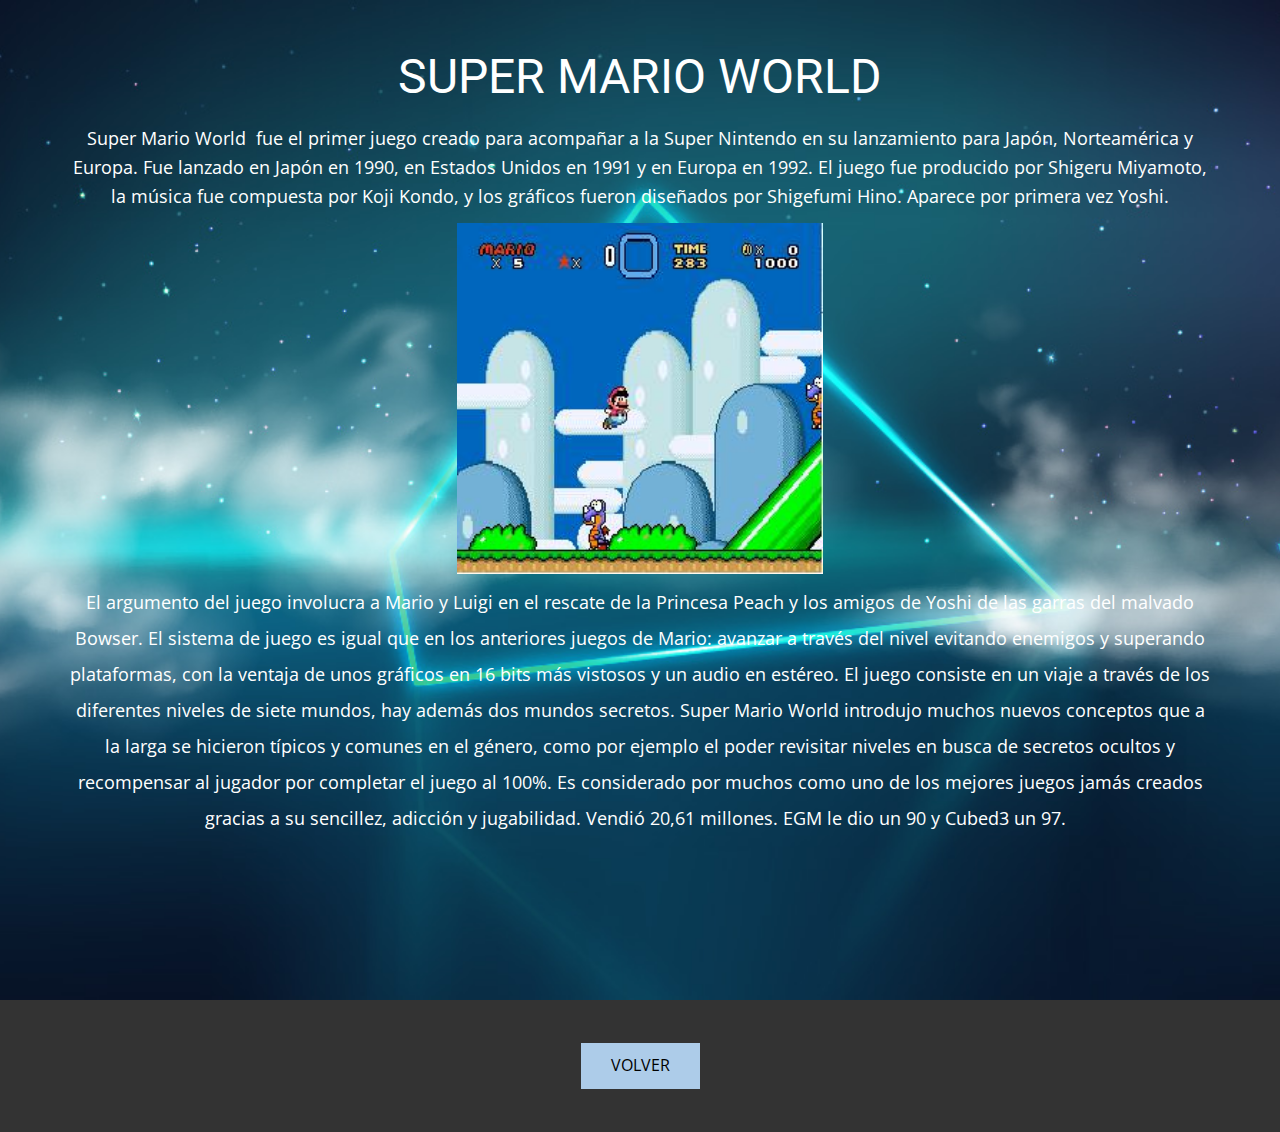
<file: index.html>
<!DOCTYPE html>
<html style="font-size: 16px;">
  <head>
    <meta name="viewport" content="width=device-width, initial-scale=1.0">
    <meta charset="utf-8">
    <meta name="keywords" content="SUPER MARIO WORLD">
    <meta name="description" content="">
    <meta name="page_type" content="np-template-header-footer-from-plugin">
    <title>Super Mario World</title>
    <link rel="stylesheet" href="nicepage.css" media="screen">
<link rel="stylesheet" href="Super-Mario-World.css" media="screen">
    <script class="u-script" type="text/javascript" src="jquery.js" defer=""></script>
    <script class="u-script" type="text/javascript" src="nicepage.js" defer=""></script>
    <meta name="generator" content="Nicepage 3.11.0, nicepage.com">
    <link id="u-theme-google-font" rel="stylesheet" href="https://fonts.googleapis.com/css?family=Roboto:100,100i,300,300i,400,400i,500,500i,700,700i,900,900i|Open+Sans:300,300i,400,400i,600,600i,700,700i,800,800i">
    
    
    
    <script type="application/ld+json">{
		"@context": "http://schema.org",
		"@type": "Organization",
		"name": "Site9",
		"url": "index.html"
}</script>
    <meta property="og:title" content="Super Mario World">
    <meta property="og:type" content="website">
    <meta name="theme-color" content="#478ac9">
    <link rel="canonical" href="index.html">
    <meta property="og:url" content="index.html">
  </head>
  <body data-home-page="Super-Mario-World.html" data-home-page-title="Super Mario World" class="u-body">
    <section class="u-clearfix u-image u-section-1" id="sec-0f46" data-image-width="1000" data-image-height="699">
      <div class="u-clearfix u-sheet u-sheet-1">
        <div class="fr-view u-align-center u-clearfix u-rich-text u-text u-text-1">
          <h1 style="text-align: center;">
            <span class="u-text-body-alt-color">SUPER MARIO WORLD</span>
          </h1>
          <p style="text-align: center;">
            <span style="font-size: 1.125rem;">
              <span class="u-text-body-alt-color">Super Mario World &nbsp;fue el primer juego creado para acompañar a la Super Nintendo en su lanzamiento para Japón, Norteamérica y Europa. Fue lanzado en Japón en 1990, en Estados Unidos en 1991 y en Europa en 1992. El juego fue producido por Shigeru Miyamoto, la música fue compuesta por Koji Kondo, y los gráficos fueron diseñados por Shigefumi Hino. Aparece por primera vez Yoshi.</span>
            </span>
            <span style="line-height: 2.0;">
              <img src="images/Super_Mario_World_SNES_ScreenShot2.jpg" align="center" style="width: 366px;" class="fr-dib fr-fic" width="256">
            </span>
            <span style="line-height: 2.0;">
              <span style="font-size: 1.125rem;">
                <span class="u-text-body-alt-color">El argumento del juego involucra a Mario y Luigi en el rescate de la Princesa Peach y los amigos de Yoshi de las garras del malvado Bowser. El sistema de juego es igual que en los anteriores juegos de Mario: avanzar a través del nivel evitando enemigos y superando plataformas, con la ventaja de unos gráficos en 16 bits más vistosos y un audio en estéreo. El juego consiste en un viaje a través de los diferentes niveles de siete mundos, hay además dos mundos secretos. Super Mario World introdujo muchos nuevos conceptos que a la larga se hicieron típicos y comunes en el género, como por ejemplo el poder revisitar niveles en busca de secretos ocultos y recompensar al jugador por completar el juego al 100%. Es considerado por muchos como uno de los mejores juegos jamás creados gracias a su sencillez, adicción y jugabilidad. Vendió 20,61 millones. EGM le dio un 90 y Cubed3 un 97. &nbsp;</span>
              </span>
            </span>
          </p>
        </div>
      </div>
    </section>
    <section class="u-align-center u-clearfix u-grey-80 u-section-2" src="" id="sec-b0ec">
      <div class="u-align-center u-clearfix u-sheet u-valign-middle u-sheet-1">
        <a href="https://ultraviolence123.github.io/mario-games/" class="u-btn u-button-style u-btn-1">VOLVER</a>
      </div>
    </section>
    
    
    
  </body>
</html>
</file>
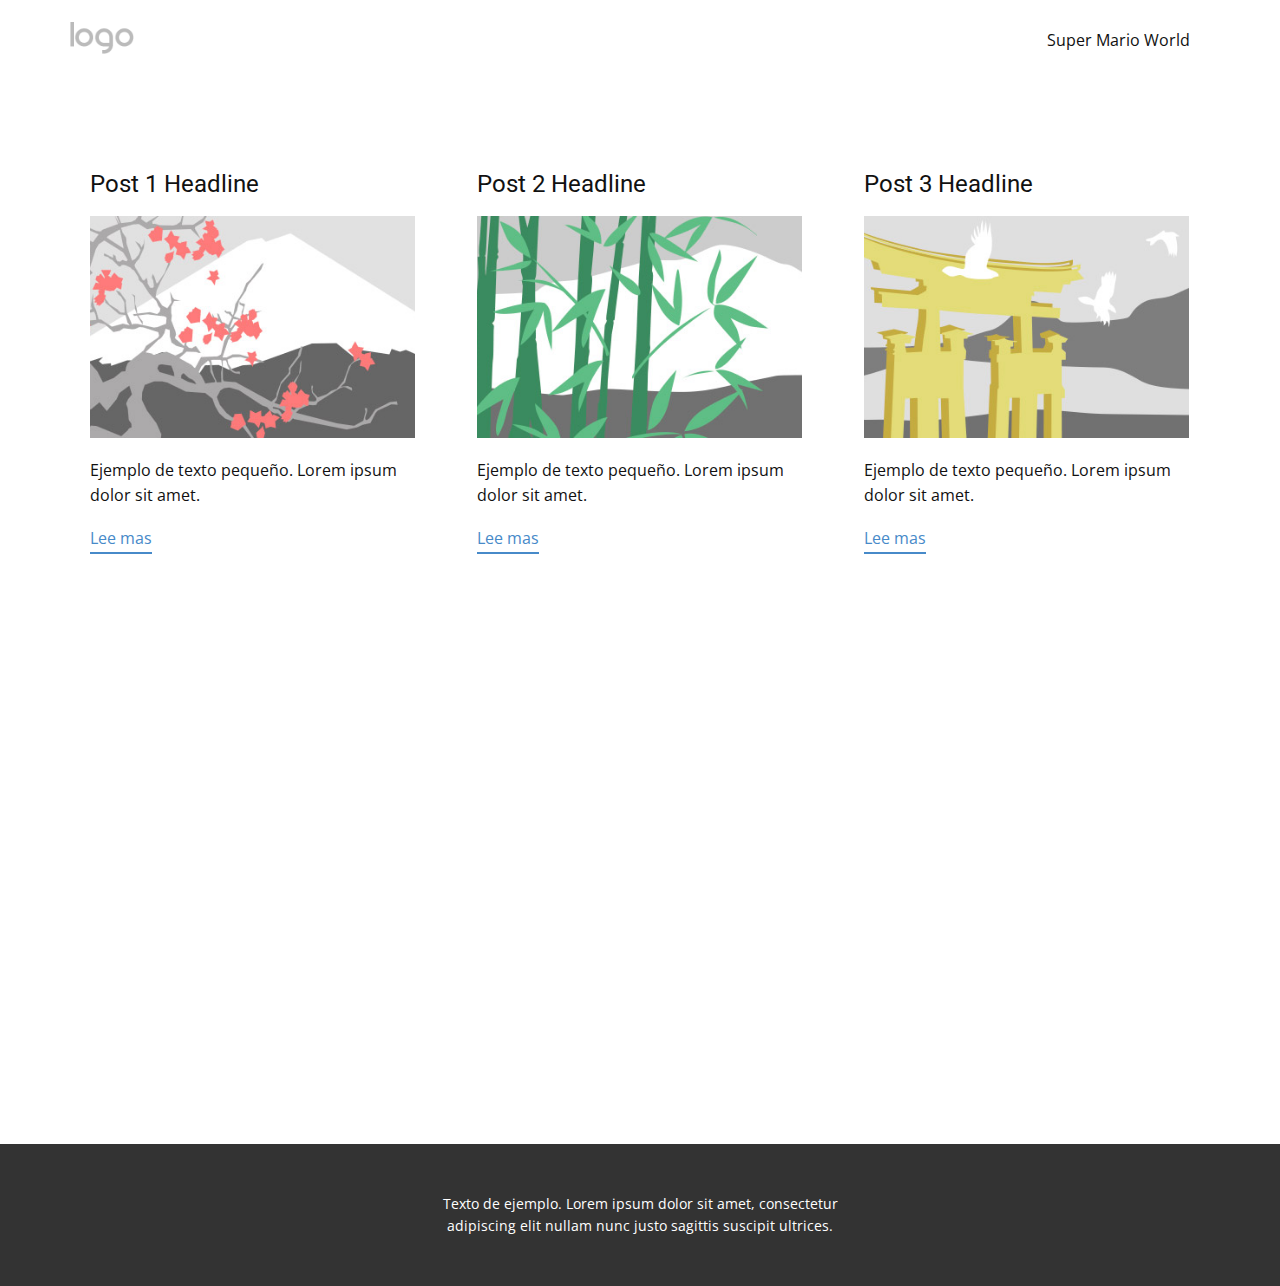
<file: Blog-Template.html>
<!DOCTYPE html>
<html style="font-size: 16px;">
  <head>
    <meta name="viewport" content="width=device-width, initial-scale=1.0">
    <meta charset="utf-8">
    <meta name="keywords" content="">
    <meta name="description" content="">
    <meta name="page_type" content="np-template-header-footer-from-plugin">
    <title>Blog Template</title>
    <link rel="stylesheet" href="nicepage.css" media="screen">
<link rel="stylesheet" href="Blog-Template.css" media="screen">
    <script class="u-script" type="text/javascript" src="jquery.js" defer=""></script>
    <script class="u-script" type="text/javascript" src="nicepage.js" defer=""></script>
    <meta name="generator" content="Nicepage 3.11.0, nicepage.com">
    <link id="u-theme-google-font" rel="stylesheet" href="https://fonts.googleapis.com/css?family=Roboto:100,100i,300,300i,400,400i,500,500i,700,700i,900,900i|Open+Sans:300,300i,400,400i,600,600i,700,700i,800,800i">
    
    
    
    <script type="application/ld+json">{
		"@context": "http://schema.org",
		"@type": "Organization",
		"name": "Site9",
		"url": "index.html",
		"logo": "images/default-logo.png"
}</script>
    <meta property="og:title" content="Blog Template">
    <meta property="og:type" content="website">
    <meta name="theme-color" content="#478ac9">
    <link rel="canonical" href="index.html">
    <meta property="og:url" content="index.html">
  </head>
  <body class="u-body"><header class="u-clearfix u-header u-header" id="sec-2119"><div class="u-clearfix u-sheet u-valign-middle u-sheet-1">
        <a href="https://nicepage.com" class="u-image u-logo u-image-1">
          <img src="images/default-logo.png" class="u-logo-image u-logo-image-1">
        </a>
        <nav class="u-menu u-menu-dropdown u-offcanvas u-menu-1">
          <div class="menu-collapse" style="font-size: 1rem; letter-spacing: 0px;">
            <a class="u-button-style u-custom-left-right-menu-spacing u-custom-padding-bottom u-custom-top-bottom-menu-spacing u-nav-link u-text-active-palette-1-base u-text-hover-palette-2-base" href="#">
              <svg><use xmlns:xlink="http://www.w3.org/1999/xlink" xlink:href="#menu-hamburger"></use></svg>
              <svg version="1.1" xmlns="http://www.w3.org/2000/svg" xmlns:xlink="http://www.w3.org/1999/xlink"><defs><symbol id="menu-hamburger" viewBox="0 0 16 16" style="width: 16px; height: 16px;"><rect y="1" width="16" height="2"></rect><rect y="7" width="16" height="2"></rect><rect y="13" width="16" height="2"></rect>
</symbol>
</defs></svg>
            </a>
          </div>
          <div class="u-nav-container">
            <ul class="u-nav u-unstyled u-nav-1"><li class="u-nav-item"><a class="u-button-style u-nav-link u-text-active-palette-1-base u-text-hover-palette-2-base" href="Super-Mario-World.html" style="padding: 10px 20px;">Super Mario World</a>
</li></ul>
          </div>
          <div class="u-nav-container-collapse">
            <div class="u-black u-container-style u-inner-container-layout u-opacity u-opacity-95 u-sidenav">
              <div class="u-sidenav-overflow">
                <div class="u-menu-close"></div>
                <ul class="u-align-center u-nav u-popupmenu-items u-unstyled u-nav-2"><li class="u-nav-item"><a class="u-button-style u-nav-link" href="Super-Mario-World.html">Super Mario World</a>
</li></ul>
              </div>
            </div>
            <div class="u-black u-menu-overlay u-opacity u-opacity-70"></div>
          </div>
        </nav>
      </div></header>
    <section class="u-clearfix u-section-1" id="sec-bf76">
      <div class="u-clearfix u-sheet u-valign-middle u-sheet-1"><!--blog--><!--blog_options_json--><!--{"type":"Recent","source":"","tags":"","count":""}--><!--/blog_options_json-->
        <div class="u-blog u-expanded-width u-repeater u-repeater-1"><!--blog_post-->
          <div class="u-blog-post u-container-style u-repeater-item u-white u-repeater-item-1">
            <div class="u-container-layout u-similar-container u-valign-top u-container-layout-1"><!--blog_post_header-->
              <h4 class="u-blog-control u-text u-text-1">
                <a class="u-post-header-link" href="blog/enviar.html"><!--blog_post_header_content-->Post 1 Headline<!--/blog_post_header_content--></a>
              </h4><!--/blog_post_header--><!--blog_post_image-->
              <img alt="" class="u-blog-control u-expanded-width u-image u-image-default u-image-1" src="images/2.jpeg"><!--/blog_post_image--><!--blog_post_content-->
              <div class="u-blog-control u-post-content u-text u-text-2"><!--blog_post_content_content-->Ejemplo de texto pequeño. Lorem ipsum dolor sit amet.<!--/blog_post_content_content--></div><!--/blog_post_content--><!--blog_post_readmore-->
              <a href="blog/enviar.html" class="u-blog-control u-border-2 u-border-palette-1-base u-btn u-btn-rectangle u-button-style u-none u-btn-1"><!--blog_post_readmore_content-->Lee mas<!--/blog_post_readmore_content--></a><!--/blog_post_readmore-->
            </div>
          </div><!--/blog_post--><!--blog_post-->
          <div class="u-blog-post u-container-style u-repeater-item u-video-cover u-white">
            <div class="u-container-layout u-similar-container u-valign-top u-container-layout-2"><!--blog_post_header-->
              <h4 class="u-blog-control u-text u-text-3">
                <a class="u-post-header-link" href="blog/enviar-1.html"><!--blog_post_header_content-->Post 2 Headline<!--/blog_post_header_content--></a>
              </h4><!--/blog_post_header--><!--blog_post_image-->
              <img alt="" class="u-blog-control u-expanded-width u-image u-image-default u-image-2" src="images/3.jpeg"><!--/blog_post_image--><!--blog_post_content-->
              <div class="u-blog-control u-post-content u-text u-text-4"><!--blog_post_content_content-->Ejemplo de texto pequeño. Lorem ipsum dolor sit amet.<!--/blog_post_content_content--></div><!--/blog_post_content--><!--blog_post_readmore-->
              <a href="blog/enviar-1.html" class="u-blog-control u-border-2 u-border-palette-1-base u-btn u-btn-rectangle u-button-style u-none u-btn-2"><!--blog_post_readmore_content-->Lee mas<!--/blog_post_readmore_content--></a><!--/blog_post_readmore-->
            </div>
          </div><!--/blog_post--><!--blog_post-->
          <div class="u-blog-post u-container-style u-repeater-item u-video-cover u-white">
            <div class="u-container-layout u-similar-container u-valign-top u-container-layout-3"><!--blog_post_header-->
              <h4 class="u-blog-control u-text u-text-5">
                <a class="u-post-header-link" href="blog/enviar-2.html"><!--blog_post_header_content-->Post 3 Headline<!--/blog_post_header_content--></a>
              </h4><!--/blog_post_header--><!--blog_post_image-->
              <img alt="" class="u-blog-control u-expanded-width u-image u-image-default u-image-3" src="images/4.jpeg"><!--/blog_post_image--><!--blog_post_content-->
              <div class="u-blog-control u-post-content u-text u-text-6"><!--blog_post_content_content-->Ejemplo de texto pequeño. Lorem ipsum dolor sit amet.<!--/blog_post_content_content--></div><!--/blog_post_content--><!--blog_post_readmore-->
              <a href="blog/enviar-2.html" class="u-blog-control u-border-2 u-border-palette-1-base u-btn u-btn-rectangle u-button-style u-none u-btn-3"><!--blog_post_readmore_content-->Lee mas<!--/blog_post_readmore_content--></a><!--/blog_post_readmore-->
            </div>
          </div><!--/blog_post-->
        </div><!--/blog-->
      </div>
    </section>
    <section class="u-clearfix u-section-2" id="sec-281f">
      <div class="u-clearfix u-sheet u-sheet-1"></div>
    </section>
    
    
    <footer class="u-align-center u-clearfix u-footer u-grey-80 u-footer" id="sec-af79"><div class="u-clearfix u-sheet u-sheet-1">
        <p class="u-small-text u-text u-text-variant u-text-1">Texto de ejemplo. Lorem ipsum dolor sit amet, consectetur adipiscing elit nullam nunc justo sagittis suscipit ultrices.</p>
      </div></footer>
  </body>
</html>
</file>
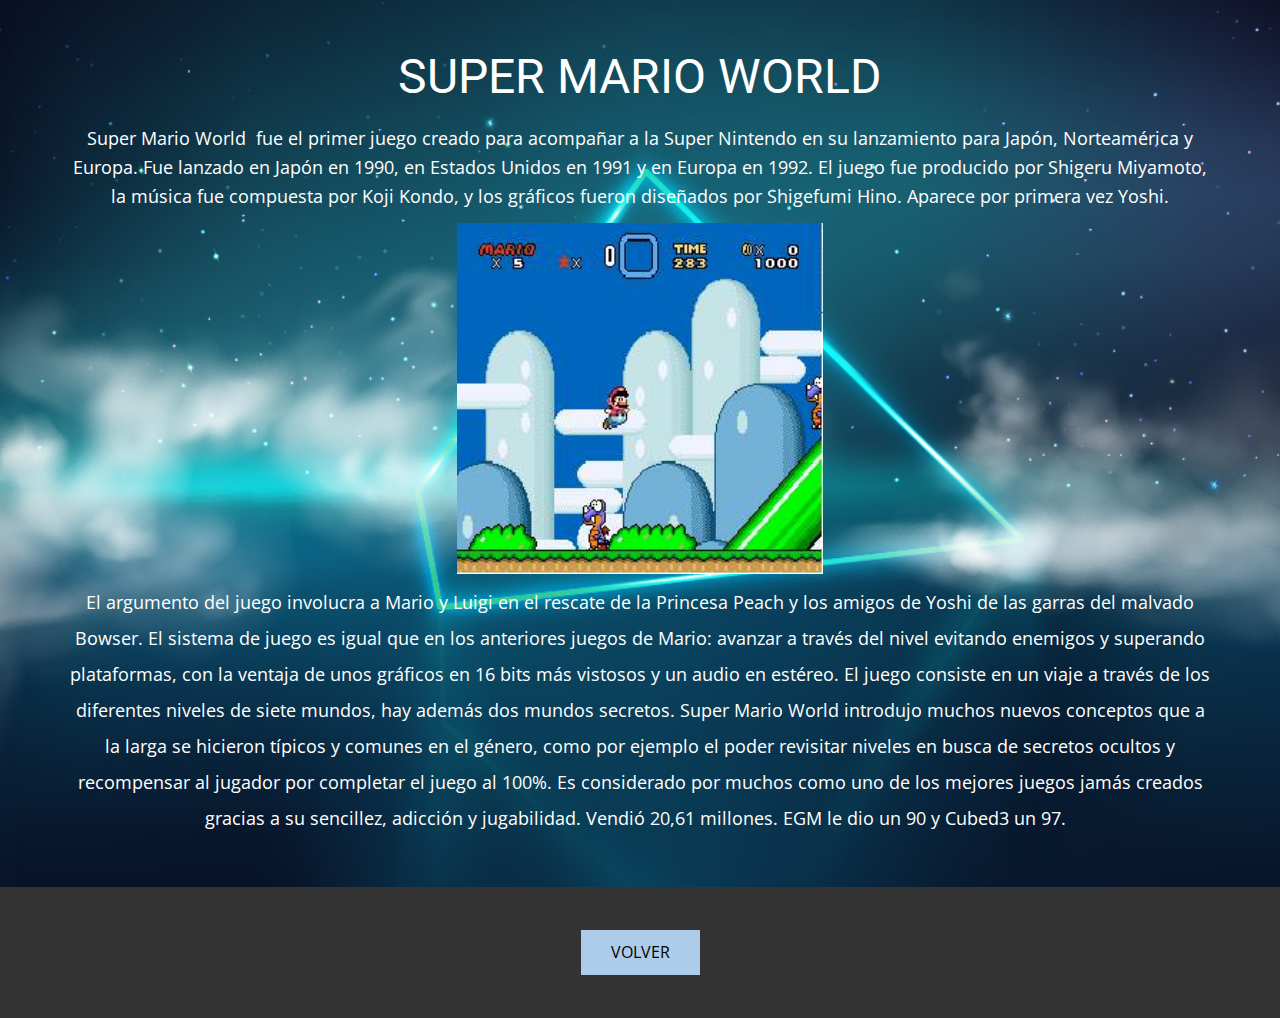
<file: Casa.html>
<!DOCTYPE html>
<html style="font-size: 16px;">
  <head>
    <meta name="viewport" content="width=device-width, initial-scale=1.0">
    <meta charset="utf-8">
    <meta name="keywords" content="SUPER MARIO WORLD">
    <meta name="description" content="">
    <meta name="page_type" content="np-template-header-footer-from-plugin">
    <title>Casa</title>
    <link rel="stylesheet" href="nicepage.css" media="screen">
<link rel="stylesheet" href="Casa.css" media="screen">
    <script class="u-script" type="text/javascript" src="jquery.js" defer=""></script>
    <script class="u-script" type="text/javascript" src="nicepage.js" defer=""></script>
    <meta name="generator" content="Nicepage 3.11.0, nicepage.com">
    <link id="u-theme-google-font" rel="stylesheet" href="https://fonts.googleapis.com/css?family=Roboto:100,100i,300,300i,400,400i,500,500i,700,700i,900,900i|Open+Sans:300,300i,400,400i,600,600i,700,700i,800,800i">



    <script type="application/ld+json">{
		"@context": "http://schema.org",
		"@type": "Organization",
		"name": "",
		"url": "index.html"
}</script>
    <meta property="og:title" content="Casa">
    <meta property="og:type" content="website">
    <meta name="theme-color" content="#478ac9">
    <link rel="canonical" href="index.html">
    <meta property="og:url" content="index.html">
  </head>
  <body class="u-body">
    <section class="u-clearfix u-image u-section-1" id="sec-0f46" data-image-width="1000" data-image-height="699">
      <div class="u-clearfix u-sheet u-valign-middle u-sheet-1">
        <div class="fr-view u-align-center u-clearfix u-rich-text u-text u-text-1">
          <h1 style="text-align: center;">
            <span class="u-text-body-alt-color">SUPER MARIO WORLD</span>
          </h1>
          <p style="text-align: center;">
            <span style="font-size: 1.125rem;">
              <span class="u-text-body-alt-color">Super Mario World &nbsp;fue el primer juego creado para acompañar a la Super Nintendo en su lanzamiento para Japón, Norteamérica y Europa. Fue lanzado en Japón en 1990, en Estados Unidos en 1991 y en Europa en 1992. El juego fue producido por Shigeru Miyamoto, la música fue compuesta por Koji Kondo, y los gráficos fueron diseñados por Shigefumi Hino. Aparece por primera vez Yoshi.</span>
            </span>
            <span style="line-height: 2.0;">
              <img src="images/Super_Mario_World_SNES_ScreenShot2.jpg" align="center" style="width: 366px;" class="fr-dib fr-fic" width="256">
            </span>
            <span style="line-height: 2.0;">
              <span style="font-size: 1.125rem;">
                <span class="u-text-body-alt-color">El argumento del juego involucra a Mario y Luigi en el rescate de la Princesa Peach y los amigos de Yoshi de las garras del malvado Bowser. El sistema de juego es igual que en los anteriores juegos de Mario: avanzar a través del nivel evitando enemigos y superando plataformas, con la ventaja de unos gráficos en 16 bits más vistosos y un audio en estéreo. El juego consiste en un viaje a través de los diferentes niveles de siete mundos, hay además dos mundos secretos. Super Mario World introdujo muchos nuevos conceptos que a la larga se hicieron típicos y comunes en el género, como por ejemplo el poder revisitar niveles en busca de secretos ocultos y recompensar al jugador por completar el juego al 100%. Es considerado por muchos como uno de los mejores juegos jamás creados gracias a su sencillez, adicción y jugabilidad. Vendió 20,61 millones. EGM le dio un 90 y Cubed3 un 97. &nbsp;</span>
              </span>
            </span>
          </p>
        </div>
      </div>
    </section>
    <section class="u-align-center u-clearfix u-grey-80 u-section-2" src="" id="sec-b0ec">
      <div class="u-align-center u-clearfix u-sheet u-valign-middle u-sheet-1">
        <a href="#" class="u-btn u-button-style u-btn-1">VOLVER</a>
      </div>
    </section>



  
  </body>
</html>
</file>
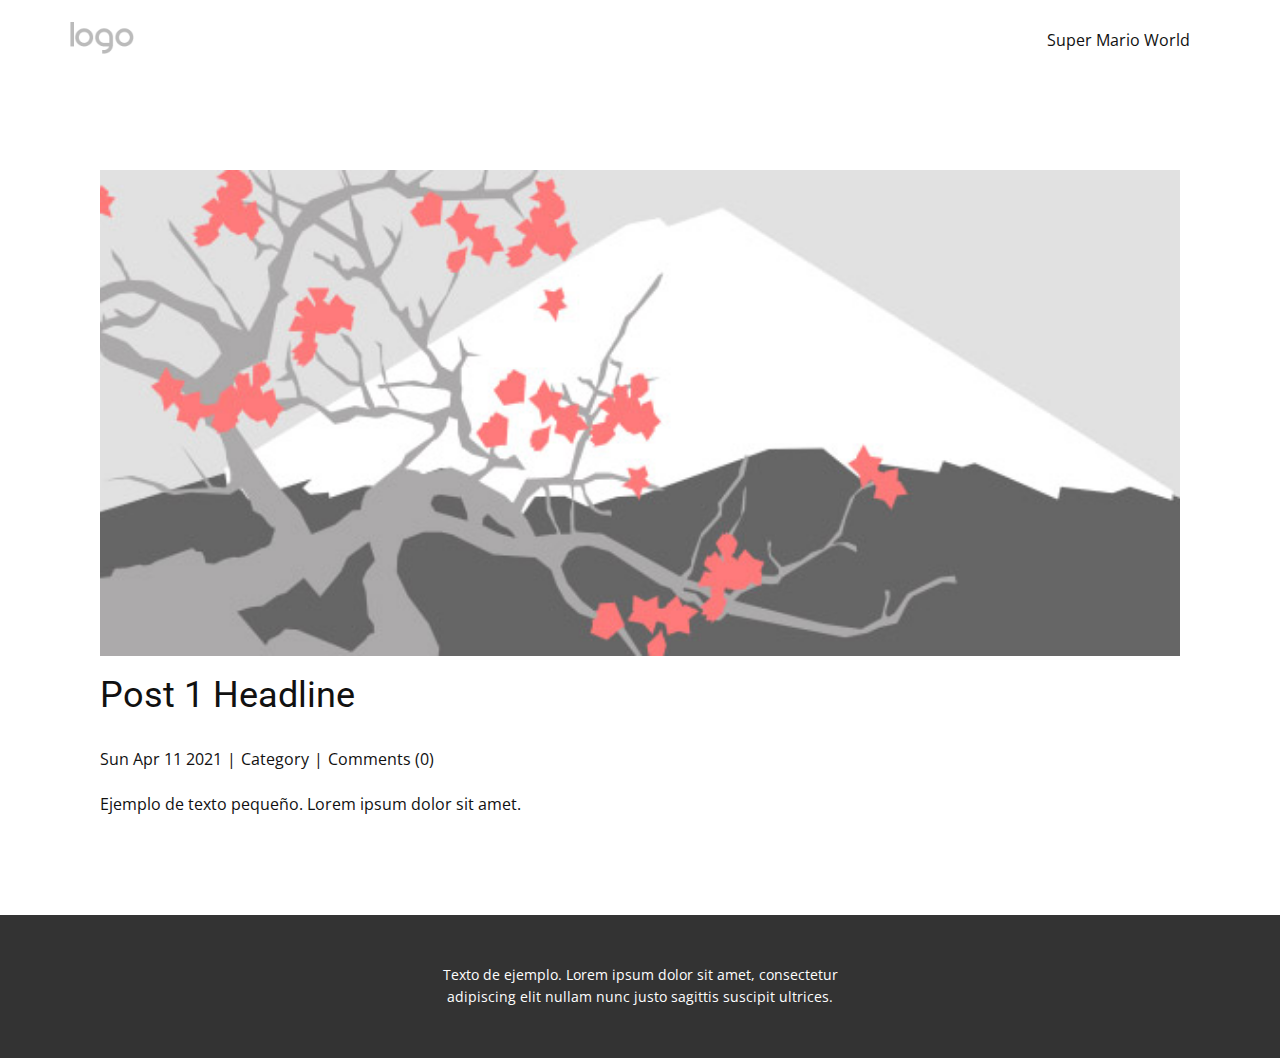
<file: Post-Template.html>
<!DOCTYPE html>
<html style="font-size: 16px;">
  <head>
    <meta name="viewport" content="width=device-width, initial-scale=1.0">
    <meta charset="utf-8">
    <meta name="keywords" content="Post 1 Headline">
    <meta name="description" content="">
    <meta name="page_type" content="np-template-header-footer-from-plugin">
    <title>Post Template</title>
    <link rel="stylesheet" href="nicepage.css" media="screen">
<link rel="stylesheet" href="Post-Template.css" media="screen">
    <script class="u-script" type="text/javascript" src="jquery.js" defer=""></script>
    <script class="u-script" type="text/javascript" src="nicepage.js" defer=""></script>
    <meta name="generator" content="Nicepage 3.11.0, nicepage.com">
    <link id="u-theme-google-font" rel="stylesheet" href="https://fonts.googleapis.com/css?family=Roboto:100,100i,300,300i,400,400i,500,500i,700,700i,900,900i|Open+Sans:300,300i,400,400i,600,600i,700,700i,800,800i">
    
    
    <script type="application/ld+json">{
		"@context": "http://schema.org",
		"@type": "Organization",
		"name": "Site9",
		"url": "index.html",
		"logo": "images/default-logo.png"
}</script>
    <meta property="og:title" content="Post Template">
    <meta property="og:type" content="website">
    <meta name="theme-color" content="#478ac9">
    <link rel="canonical" href="index.html">
    <meta property="og:url" content="index.html">
  </head>
  <body class="u-body"><header class="u-clearfix u-header u-header" id="sec-2119"><div class="u-clearfix u-sheet u-valign-middle u-sheet-1">
        <a href="https://nicepage.com" class="u-image u-logo u-image-1">
          <img src="images/default-logo.png" class="u-logo-image u-logo-image-1">
        </a>
        <nav class="u-menu u-menu-dropdown u-offcanvas u-menu-1">
          <div class="menu-collapse" style="font-size: 1rem; letter-spacing: 0px;">
            <a class="u-button-style u-custom-left-right-menu-spacing u-custom-padding-bottom u-custom-top-bottom-menu-spacing u-nav-link u-text-active-palette-1-base u-text-hover-palette-2-base" href="#">
              <svg><use xmlns:xlink="http://www.w3.org/1999/xlink" xlink:href="#menu-hamburger"></use></svg>
              <svg version="1.1" xmlns="http://www.w3.org/2000/svg" xmlns:xlink="http://www.w3.org/1999/xlink"><defs><symbol id="menu-hamburger" viewBox="0 0 16 16" style="width: 16px; height: 16px;"><rect y="1" width="16" height="2"></rect><rect y="7" width="16" height="2"></rect><rect y="13" width="16" height="2"></rect>
</symbol>
</defs></svg>
            </a>
          </div>
          <div class="u-nav-container">
            <ul class="u-nav u-unstyled u-nav-1"><li class="u-nav-item"><a class="u-button-style u-nav-link u-text-active-palette-1-base u-text-hover-palette-2-base" href="Super-Mario-World.html" style="padding: 10px 20px;">Super Mario World</a>
</li></ul>
          </div>
          <div class="u-nav-container-collapse">
            <div class="u-black u-container-style u-inner-container-layout u-opacity u-opacity-95 u-sidenav">
              <div class="u-sidenav-overflow">
                <div class="u-menu-close"></div>
                <ul class="u-align-center u-nav u-popupmenu-items u-unstyled u-nav-2"><li class="u-nav-item"><a class="u-button-style u-nav-link" href="Super-Mario-World.html">Super Mario World</a>
</li></ul>
              </div>
            </div>
            <div class="u-black u-menu-overlay u-opacity u-opacity-70"></div>
          </div>
        </nav>
      </div></header>
    <section class="u-align-center u-clearfix u-section-1" id="sec-a55b">
      <div class="u-clearfix u-sheet u-valign-middle-md u-valign-middle-sm u-valign-middle-xs u-sheet-1"><!--post_details--><!--post_details_options_json--><!--{"source":""}--><!--/post_details_options_json--><!--blog_post-->
        <div class="u-container-style u-expanded-width u-post-details u-post-details-1">
          <div class="u-container-layout u-valign-middle u-container-layout-1"><!--blog_post_image-->
            <img alt="" class="u-blog-control u-expanded-width u-image u-image-default u-image-1" src="images/2.jpeg"><!--/blog_post_image--><!--blog_post_header-->
            <h2 class="u-blog-control u-text u-text-1">
              <a class="u-post-header-link" href="blog/enviar.html"><!--blog_post_header_content-->Post 1 Headline<!--/blog_post_header_content--></a>
            </h2><!--/blog_post_header--><!--blog_post_metadata-->
            <div class="u-blog-control u-metadata u-metadata-1"><!--blog_post_metadata_date-->
              <span class="u-meta-date u-meta-icon"><!--blog_post_metadata_date_content-->Sun Apr 11 2021<!--/blog_post_metadata_date_content--></span><!--/blog_post_metadata_date--><!--blog_post_metadata_category-->
              <span class="u-meta-category u-meta-icon"><!--blog_post_metadata_category_content-->Category<!--/blog_post_metadata_category_content--></span><!--/blog_post_metadata_category--><!--blog_post_metadata_comments-->
              <span class="u-meta-comments u-meta-icon"><!--blog_post_metadata_comments_content-->Comments (0)<!--/blog_post_metadata_comments_content--></span><!--/blog_post_metadata_comments-->
            </div><!--/blog_post_metadata--><!--blog_post_content-->
            <div class="u-align-justify u-blog-control u-post-content u-text u-text-2"><!--blog_post_content_content-->Ejemplo de texto pequeño. Lorem ipsum dolor sit amet.<!--/blog_post_content_content--></div><!--/blog_post_content-->
          </div>
        </div><!--/blog_post--><!--/post_details-->
      </div>
    </section>
    
    
    <footer class="u-align-center u-clearfix u-footer u-grey-80 u-footer" id="sec-af79"><div class="u-clearfix u-sheet u-sheet-1">
        <p class="u-small-text u-text u-text-variant u-text-1">Texto de ejemplo. Lorem ipsum dolor sit amet, consectetur adipiscing elit nullam nunc justo sagittis suscipit ultrices.</p>
      </div></footer>
  </body>
</html>
</file>
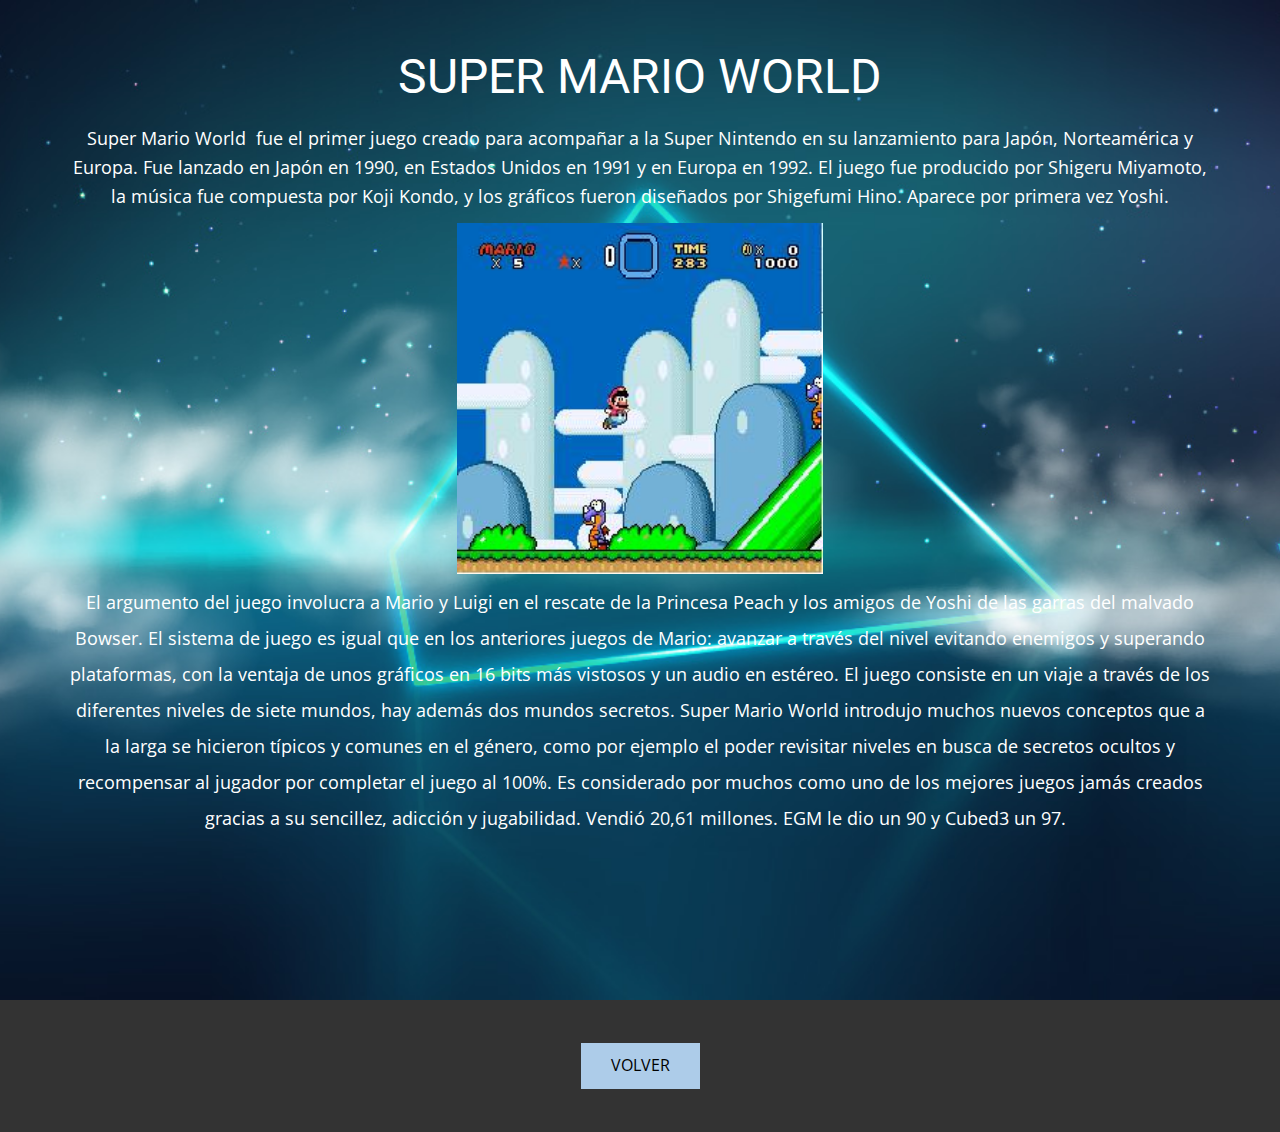
<file: Super-Mario-World.html>
<!DOCTYPE html>
<html style="font-size: 16px;">
  <head>
    <meta name="viewport" content="width=device-width, initial-scale=1.0">
    <meta charset="utf-8">
    <meta name="keywords" content="SUPER MARIO WORLD">
    <meta name="description" content="">
    <meta name="page_type" content="np-template-header-footer-from-plugin">
    <title>Super Mario World</title>
    <link rel="stylesheet" href="nicepage.css" media="screen">
<link rel="stylesheet" href="Super-Mario-World.css" media="screen">
    <script class="u-script" type="text/javascript" src="jquery.js" defer=""></script>
    <script class="u-script" type="text/javascript" src="nicepage.js" defer=""></script>
    <meta name="generator" content="Nicepage 3.11.0, nicepage.com">
    <link id="u-theme-google-font" rel="stylesheet" href="https://fonts.googleapis.com/css?family=Roboto:100,100i,300,300i,400,400i,500,500i,700,700i,900,900i|Open+Sans:300,300i,400,400i,600,600i,700,700i,800,800i">
    
    
    
    <script type="application/ld+json">{
		"@context": "http://schema.org",
		"@type": "Organization",
		"name": "Site9",
		"url": "index.html"
}</script>
    <meta property="og:title" content="Super Mario World">
    <meta property="og:type" content="website">
    <meta name="theme-color" content="#478ac9">
    <link rel="canonical" href="index.html">
    <meta property="og:url" content="index.html">
  </head>
  <body class="u-body">
    <section class="u-clearfix u-image u-section-1" id="sec-0f46" data-image-width="1000" data-image-height="699">
      <div class="u-clearfix u-sheet u-sheet-1">
        <div class="fr-view u-align-center u-clearfix u-rich-text u-text u-text-1">
          <h1 style="text-align: center;">
            <span class="u-text-body-alt-color">SUPER MARIO WORLD</span>
          </h1>
          <p style="text-align: center;">
            <span style="font-size: 1.125rem;">
              <span class="u-text-body-alt-color">Super Mario World &nbsp;fue el primer juego creado para acompañar a la Super Nintendo en su lanzamiento para Japón, Norteamérica y Europa. Fue lanzado en Japón en 1990, en Estados Unidos en 1991 y en Europa en 1992. El juego fue producido por Shigeru Miyamoto, la música fue compuesta por Koji Kondo, y los gráficos fueron diseñados por Shigefumi Hino. Aparece por primera vez Yoshi.</span>
            </span>
            <span style="line-height: 2.0;">
              <img src="images/Super_Mario_World_SNES_ScreenShot2.jpg" align="center" style="width: 366px;" class="fr-dib fr-fic" width="256">
            </span>
            <span style="line-height: 2.0;">
              <span style="font-size: 1.125rem;">
                <span class="u-text-body-alt-color">El argumento del juego involucra a Mario y Luigi en el rescate de la Princesa Peach y los amigos de Yoshi de las garras del malvado Bowser. El sistema de juego es igual que en los anteriores juegos de Mario: avanzar a través del nivel evitando enemigos y superando plataformas, con la ventaja de unos gráficos en 16 bits más vistosos y un audio en estéreo. El juego consiste en un viaje a través de los diferentes niveles de siete mundos, hay además dos mundos secretos. Super Mario World introdujo muchos nuevos conceptos que a la larga se hicieron típicos y comunes en el género, como por ejemplo el poder revisitar niveles en busca de secretos ocultos y recompensar al jugador por completar el juego al 100%. Es considerado por muchos como uno de los mejores juegos jamás creados gracias a su sencillez, adicción y jugabilidad. Vendió 20,61 millones. EGM le dio un 90 y Cubed3 un 97. &nbsp;</span>
              </span>
            </span>
          </p>
        </div>
      </div>
    </section>
    <section class="u-align-center u-clearfix u-grey-80 u-section-2" src="" id="sec-b0ec">
      <div class="u-align-center u-clearfix u-sheet u-valign-middle u-sheet-1">
        <a href="https://ultraviolence123.github.io/mario-games/" class="u-btn u-button-style u-btn-1">VOLVER</a>
      </div>
    </section>
    
    
    
  </body>
</html>
</file>
